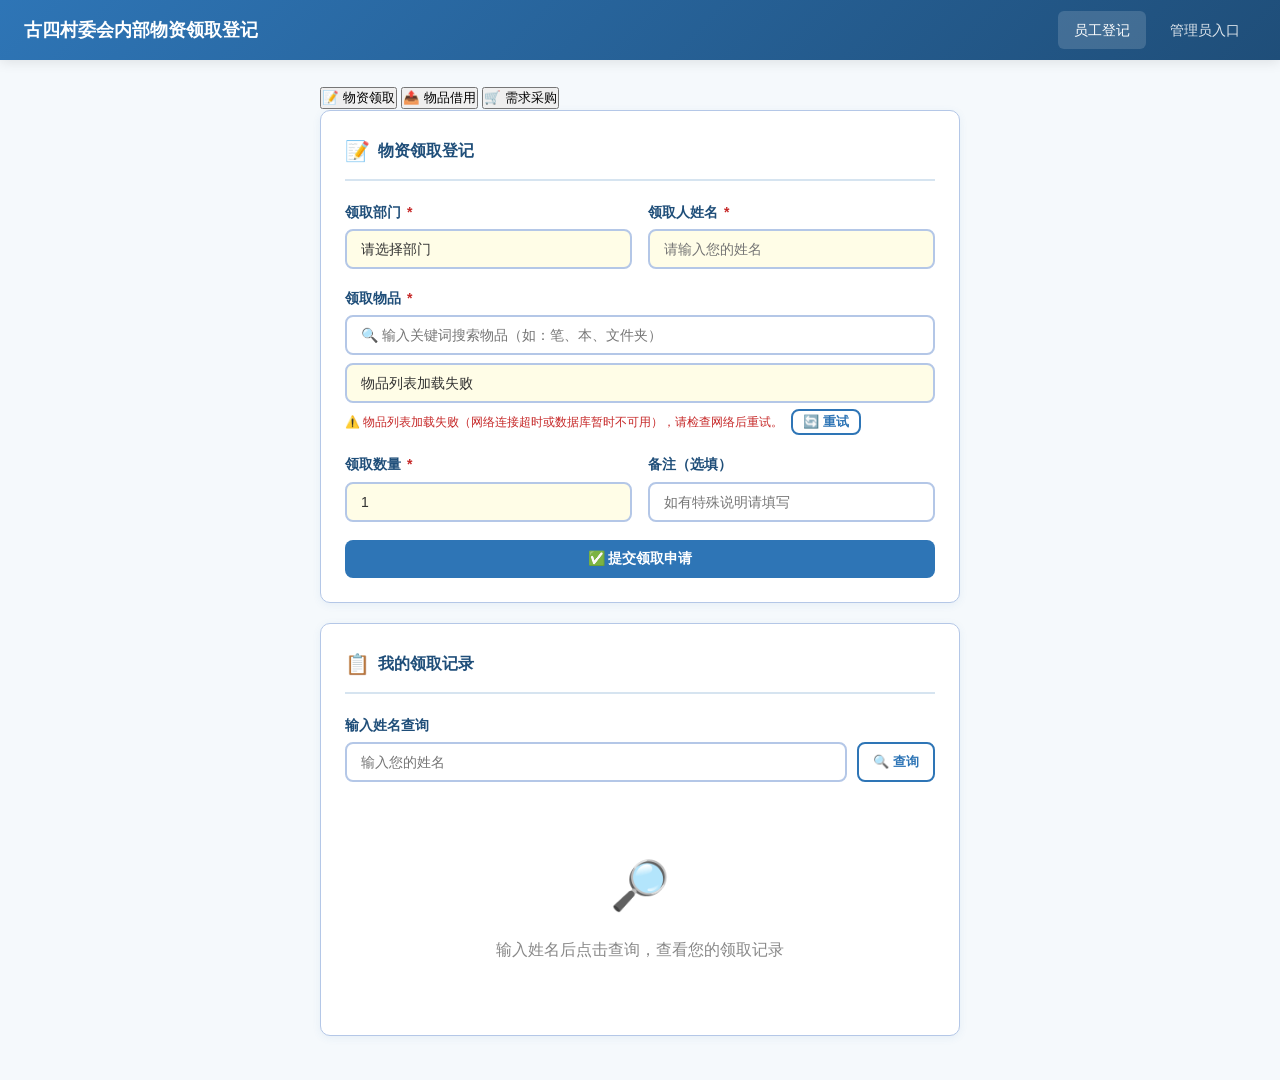
<file: index.html>
<!DOCTYPE html>
<html lang="zh-CN">
<head>
    <meta charset="UTF-8">
    <meta name="viewport" content="width=device-width, initial-scale=1.0">
    <title>古四村委会内部物资领取登记</title>
    <link rel="stylesheet" href="css/style.css?v=20260904">
</head>
<body>
    <nav class="navbar">
        <div class="logo">
            <span>古四村委会内部物资领取登记</span>
        </div>
        <div class="nav-links">
            <a href="index.html" class="active">员工登记</a>
            <a href="admin.html">管理员入口</a>
        </div>
    </nav>

    <div class="container-narrow">
        <div class="mode-tabs">
            <button class="mode-tab active" id="tab-request" onclick="switchMode('request')">📝 物资领取</button>
            <button class="mode-tab" id="tab-borrow" onclick="switchMode('borrow')">📤 物品借用</button>
            <button class="mode-tab" id="tab-purchase" onclick="switchMode('purchase')">🛒 需求采购</button>
        </div>

        <div id="section-request">
        <div class="card">
            <div class="card-title">
                <span class="icon">📝</span>
                <span>物资领取登记</span>
            </div>
            <div id="alert-container"></div>
            <form id="request-form">
                <div class="form-row">
                    <div class="form-group">
                        <label>领取部门 <span class="required">*</span></label>
                        <select class="form-control input-highlight" id="department" name="department" required>
                            <option value="">请选择部门</option>
                        </select>
                    </div>
                    <div class="form-group">
                        <label>领取人姓名 <span class="required">*</span></label>
                        <input type="text" class="form-control input-highlight" id="requester" name="requester"
                               placeholder="请输入您的姓名" required>
                    </div>
                </div>
                <div class="form-group">
                    <label>领取物品 <span class="required">*</span></label>
                    <input type="text" class="form-control" id="item-search" placeholder="🔍 输入关键词搜索物品（如：笔、本、文件夹）" oninput="filterItems(this.value)" style="margin-bottom:8px;">
                    <select class="form-control input-highlight" id="item_code" name="item_code" required>
                        <option value="">请选择物品</option>
                    </select>
                </div>
                <div class="form-row">
                    <div class="form-group">
                        <label>领取数量 <span class="required">*</span></label>
                        <input type="number" class="form-control input-highlight" id="quantity" name="quantity"
                               min="1" value="1" required>
                    </div>
                    <div class="form-group">
                        <label>备注（选填）</label>
                        <input type="text" class="form-control" id="notes" name="notes"
                               placeholder="如有特殊说明请填写">
                    </div>
                </div>
                <button type="submit" class="btn btn-primary btn-block">✅ 提交领取申请</button>
            </form>
        </div>

        <div class="card">
            <div class="card-title">
                <span class="icon">📋</span>
                <span>我的领取记录</span>
            </div>
            <div class="form-group">
                <label>输入姓名查询</label>
                <div style="display:flex; gap:10px;">
                    <input type="text" class="form-control" id="search-name" placeholder="输入您的姓名">
                    <button class="btn btn-outline btn-sm" onclick="loadMyRequests()" style="white-space:nowrap;">🔍 查询</button>
                </div>
            </div>
            <div id="my-records">
                <div class="empty-state">
                    <div class="empty-icon">🔎</div>
                    <div>输入姓名后点击查询，查看您的领取记录</div>
                </div>
            </div>
        </div>
        </div>

        <div id="section-borrow" style="display:none;">
        <div class="card">
            <div class="card-title">
                <span class="icon">📤</span>
                <span>物品借用登记</span>
            </div>
            <form id="borrow-form">
                <div class="form-row">
                    <div class="form-group">
                        <label>借用部门 <span class="required">*</span></label>
                        <select class="form-control input-highlight" id="borrow-department" required>
                            <option value="">请选择部门</option>
                        </select>
                    </div>
                    <div class="form-group">
                        <label>借用人姓名 <span class="required">*</span></label>
                        <input type="text" class="form-control input-highlight" id="borrower"
                               placeholder="请输入您的姓名" required>
                    </div>
                </div>
                <div class="form-group">
                    <label>借用物品 <span class="required">*</span></label>
                    <select class="form-control input-highlight" id="borrow-item" required>
                        <option value="">请选择物品</option>
                    </select>
                </div>
                <div class="form-row">
                    <div class="form-group">
                        <label>借用数量 <span class="required">*</span></label>
                        <input type="number" class="form-control input-highlight" id="borrow-qty"
                               min="1" value="1" required>
                    </div>
                    <div class="form-group">
                        <label>备注（选填）</label>
                        <input type="text" class="form-control" id="borrow-notes"
                               placeholder="如：预计归还日期">
                    </div>
                </div>
                <button type="submit" class="btn btn-primary btn-block">✅ 提交借用申请</button>
            </form>
        </div>

        <div class="card">
            <div class="card-title">
                <span class="icon">📋</span>
                <span>我的借用记录</span>
            </div>
            <div class="form-group">
                <label>输入姓名查询</label>
                <div style="display:flex; gap:10px;">
                    <input type="text" class="form-control" id="search-borrower" placeholder="输入您的姓名">
                    <button class="btn btn-outline btn-sm" onclick="loadMyBorrows()" style="white-space:nowrap;">🔍 查询</button>
                </div>
            </div>
            <div id="my-borrows">
                <div class="empty-state">
                    <div class="empty-icon">🔎</div>
                    <div>输入姓名后点击查询，查看您的借用记录</div>
                </div>
            </div>
        </div>
        </div>

        <div id="section-purchase" style="display:none;">
        <div class="card">
            <div class="card-title">
                <span class="icon">🛒</span>
                <span>需求采购申请</span>
                <span style="margin-left:auto; font-size:12px; color:var(--text-muted); font-weight:normal;">
                    库存中没有的物品，可在此申请采购
                </span>
            </div>
            <div id="purchase-alert"></div>
            <form id="purchase-form">
                <div class="form-row">
                    <div class="form-group">
                        <label>申请部门 <span class="required">*</span></label>
                        <select class="form-control input-highlight" id="purchase-department" required>
                            <option value="">请选择部门</option>
                        </select>
                    </div>
                    <div class="form-group">
                        <label>申请人姓名 <span class="required">*</span></label>
                        <input type="text" class="form-control input-highlight" id="purchase-requester"
                               placeholder="请输入您的姓名" required>
                    </div>
                </div>
                <div class="form-row">
                    <div class="form-group">
                        <label>物品名称 <span class="required">*</span></label>
                        <input type="text" class="form-control input-highlight" id="purchase-item-name"
                               placeholder="如：A4打印纸、订书机" required>
                    </div>
                    <div class="form-group">
                        <label>类别</label>
                        <input type="text" class="form-control" id="purchase-category"
                               placeholder="如：办公文具、日用耗材">
                    </div>
                </div>
                <div class="form-row">
                    <div class="form-group">
                        <label>需求数量 <span class="required">*</span></label>
                        <input type="number" class="form-control input-highlight" id="purchase-qty"
                               min="1" value="1" required>
                    </div>
                    <div class="form-group">
                        <label>单位</label>
                        <input type="text" class="form-control" id="purchase-unit"
                               placeholder="如：包/盒/个">
                    </div>
                </div>
                <div class="form-row">
                    <div class="form-group">
                        <label>预估单价（元）</label>
                        <input type="number" class="form-control" id="purchase-price"
                               min="0" step="0.01" placeholder="选填">
                    </div>
                    <div class="form-group">
                        <label>备注（选填）</label>
                        <input type="text" class="form-control" id="purchase-notes"
                               placeholder="如有特殊说明请填写">
                    </div>
                </div>
                <div class="form-group">
                    <label>申请原因/用途 <span class="required">*</span></label>
                    <textarea class="form-control" id="purchase-reason" rows="2"
                              placeholder="请简要说明为什么需要采购这个物品" required></textarea>
                </div>
                <button type="submit" class="btn btn-primary btn-block">✅ 提交采购申请</button>
            </form>
        </div>

        <div class="card">
            <div class="card-title">
                <span class="icon">📋</span>
                <span>我的采购申请</span>
            </div>
            <div class="form-group">
                <label>输入姓名查询</label>
                <div style="display:flex; gap:10px;">
                    <input type="text" class="form-control" id="search-purchase-name" placeholder="输入您的姓名">
                    <button class="btn btn-outline btn-sm" onclick="loadMyPurchaseRequests()" style="white-space:nowrap;">🔍 查询</button>
                </div>
            </div>
            <div id="my-purchase-records">
                <div class="empty-state">
                    <div class="empty-icon">🔎</div>
                    <div>输入姓名后点击查询，查看您的采购申请</div>
                </div>
            </div>
        </div>
        </div>
    </div>

    <!-- App Config -->
    <script src="js/config.js?v=20260904"></script>
    <!-- Database Layer (uses native fetch, no external dependency) -->
    <script src="js/db.js?v=20260904"></script>
    <!-- Employee Logic -->
    <script src="js/employee.js?v=20260904"></script>
</body>
</html>
</file>
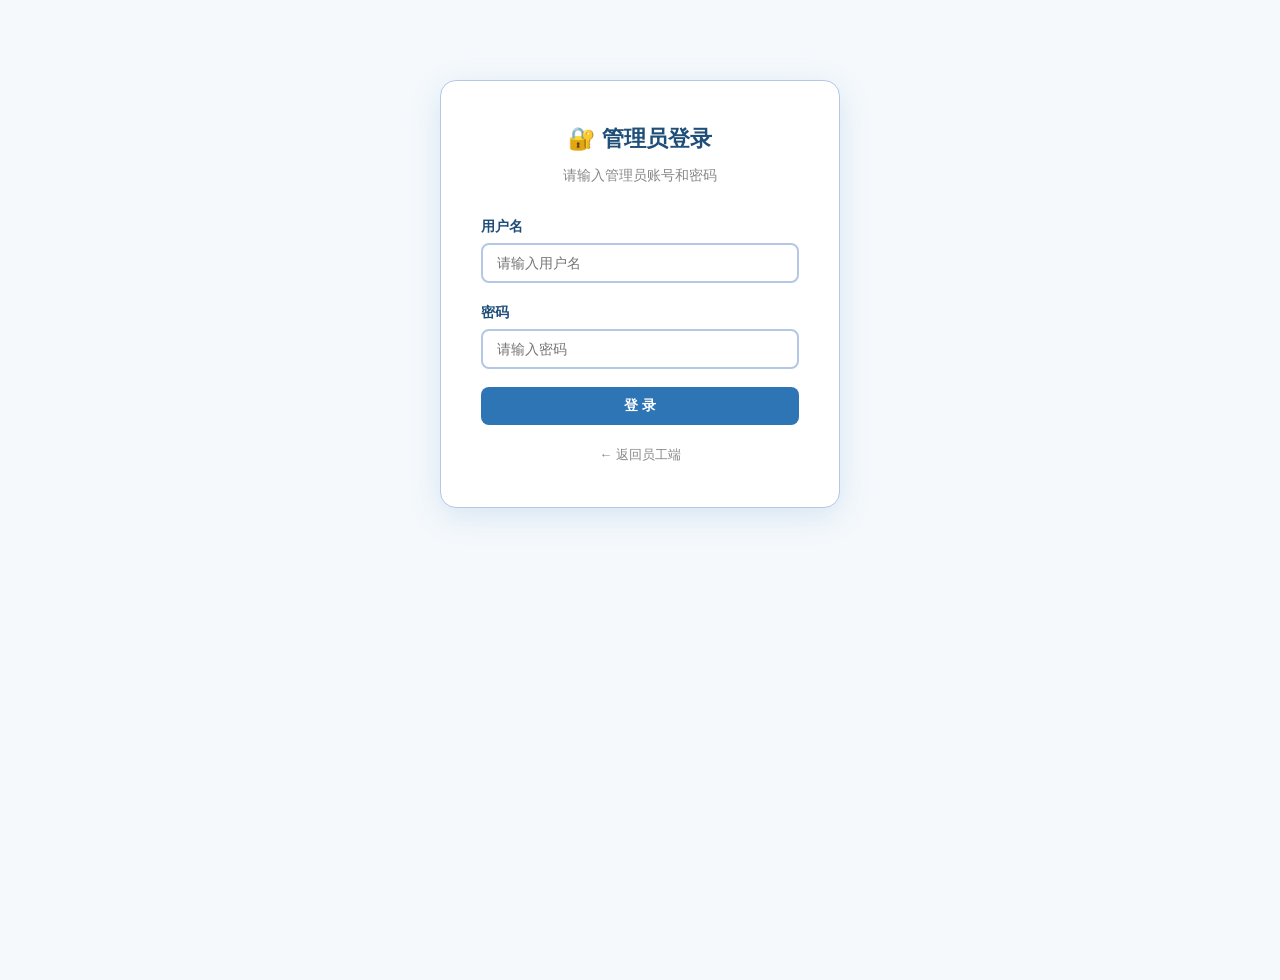
<file: admin.html>
<!DOCTYPE html>
<html lang="zh-CN">
<head>
    <meta charset="UTF-8">
    <meta name="viewport" content="width=device-width, initial-scale=1.0">
    <title>古四村委会物资管理后台</title>
    <link rel="stylesheet" href="css/style.css?v=20260904">
    <script>
        // 全局错误捕获，防止空白页面
        window.addEventListener('error', function(e) {
            console.error('Global error:', e.message, e.filename, e.lineno);
        });

        // 内联登录处理 - 不依赖外部JS，确保登录功能始终可用
        window._inlineLogin = function(event) {
            event.preventDefault();
            var username = document.getElementById('login-username').value;
            var password = document.getElementById('login-password').value;

            // 内联验证（与 config.js 中的值一致）
            if (username === 'admin' && password === 'admin123') {
                try { localStorage.setItem('admin_logged_in', 'true'); } catch(e) {}
                // 隐藏登录页，显示管理后台
                document.getElementById('login-page').style.display = 'none';
                document.getElementById('admin-page').style.display = 'block';
                // 如果 admin.js 已加载，调用其初始化函数
                if (typeof window.showAdminPage === 'function') {
                    window.showAdminPage();
                } else if (typeof showAdminPage === 'function') {
                    showAdminPage();
                }
                // 显示成功提示
                if (typeof window.showToast === 'function') {
                    window.showToast('登录成功', 'success');
                } else if (typeof showToast === 'function') {
                    showToast('登录成功', 'success');
                }
            } else {
                var alertDiv = document.getElementById('login-alert');
                if (alertDiv) {
                    alertDiv.innerHTML = '<div class="alert alert-error">❌ 用户名或密码错误</div>';
                }
            }
            return false;
        };

        // 页面加载后立即显示登录页（不等 DOMContentLoaded）
        (function() {
            function showLogin() {
                var lp = document.getElementById('login-page');
                if (lp) lp.style.display = 'block';
            }
            if (document.readyState === 'loading') {
                document.addEventListener('DOMContentLoaded', showLogin);
            } else {
                showLogin();
            }
        })();
    </script>
</head>
<body>
    <!-- 登录页面 -->
    <div id="login-page" style="display:none;">
        <div class="login-card">
            <div class="login-title">🔐 管理员登录</div>
            <div class="login-subtitle">请输入管理员账号和密码</div>
            <div id="login-alert"></div>
            <form id="login-form" onsubmit="return window._inlineLogin(event)">
                <div class="form-group">
                    <label>用户名</label>
                    <input type="text" class="form-control" id="login-username" placeholder="请输入用户名" required>
                </div>
                <div class="form-group">
                    <label>密码</label>
                    <input type="password" class="form-control" id="login-password" placeholder="请输入密码" required>
                </div>
                <button type="submit" class="btn btn-primary btn-block">登 录</button>
            </form>
            <div style="text-align:center; margin-top:16px;">
                <a href="index.html" style="color:var(--text-muted); font-size:13px; text-decoration:none;">← 返回员工端</a>
            </div>
        </div>
    </div>

    <!-- 管理后台 -->
    <div id="admin-page" style="display:none;">
        <!-- 顶部导航 -->
        <nav class="navbar">
            <div class="logo">
                <span>古四村委会物资管理</span>
            </div>
            <div class="nav-links">
                <a href="#" class="active" onclick="switchTab('dashboard', event)">📊 数据概览</a>
                <a href="#" onclick="switchTab('requests', event)">📋 领取记录</a>
                <a href="#" onclick="switchTab('stockin', event)">📥 入库管理</a>
                <a href="#" onclick="switchTab('inventory', event)">📦 库存管理</a>
                <a href="#" onclick="switchTab('category', event)">🏷️ 分类管理</a>
                <a href="#" onclick="switchTab('borrow', event)">📤 借用管理</a>
                <a href="#" onclick="switchTab('purchase', event)">🛒 需求管理</a>
                <a href="#" onclick="switchTab('stats', event)">📈 部门统计</a>
                <a href="#" onclick="exportExcel(event)">📥 导出Excel</a>
                <a href="#" id="notification-bell" onclick="toggleNotificationPanel(event)" style="position:relative;" title="通知">
                    🔔<span id="notification-badge" style="display:none; position:absolute; top:-5px; right:-5px; background:#f44336; color:white; font-size:10px; border-radius:50%; min-width:16px; height:16px; line-height:16px; text-align:center; padding:0 3px;">0</span>
                </a>
                <a href="#" onclick="logout(event)" style="color:#FFCDD2;">退出</a>
            </div>
        </nav>

        <div class="container">
            <!-- 数据概览 -->
            <div id="tab-dashboard">
                <div class="stats-grid" id="stats-grid">
                    <div class="loading">加载中</div>
                </div>

                <div class="card">
                    <div class="card-title">
                        <span class="icon">🏢</span>
                        <span>各部门领用情况</span>
                    </div>
                    <div id="dept-chart" class="table-wrapper">
                        <div class="loading">加载中</div>
                    </div>
                </div>

                <div class="card">
                    <div class="card-title">
                        <span class="icon">📦</span>
                        <span>各类别库存概况</span>
                    </div>
                    <div id="cat-chart" class="table-wrapper">
                        <div class="loading">加载中</div>
                    </div>
                </div>
            </div>

            <!-- 领取记录 -->
            <div id="tab-requests" style="display:none;">
                <div class="card">
                    <div class="card-title">
                        <span class="icon">📋</span>
                        <span>全部领取记录</span>
                    </div>

                    <div class="filter-bar">
                        <div class="form-group">
                            <label>部门</label>
                            <select class="form-control" id="filter-dept">
                                <option value="">全部</option>
                            </select>
                        </div>
                        <div class="form-group">
                            <label>物品</label>
                            <select class="form-control" id="filter-item">
                                <option value="">全部</option>
                            </select>
                        </div>
                        <div class="form-group">
                            <label>状态</label>
                            <select class="form-control" id="filter-status">
                                <option value="">全部</option>
                                <option value="待审核">待审核</option>
                                <option value="已发放">已发放</option>
                                <option value="已拒绝">已拒绝</option>
                            </select>
                        </div>
                        <div class="form-group">
                            <label>开始日期</label>
                            <input type="text" class="form-control" id="filter-date-from" placeholder="2026/07/06">
                        </div>
                        <div class="form-group">
                            <label>结束日期</label>
                            <input type="text" class="form-control" id="filter-date-to" placeholder="2026/08/04">
                        </div>
                        <div class="form-group" style="flex:0;">
                            <label>&nbsp;</label>
                            <button class="btn btn-primary btn-sm" onclick="loadRequests()">🔍 筛选</button>
                        </div>
                    </div>

                    <div id="requests-table" class="table-wrapper">
                        <div class="loading">加载中</div>
                    </div>
                </div>
            </div>

            <!-- 入库管理 -->
            <div id="tab-stockin" style="display:none;">
                <div class="card">
                    <div class="card-title">
                        <span class="icon">📥</span>
                        <span>物品入库记录</span>
                        <span style="margin-left:auto; font-size:12px; color:var(--text-muted); font-weight:normal;">
                            记录每次物品入库的时间、数量和来源，方便后续查账
                        </span>
                        <button class="btn btn-primary btn-sm" onclick="showAddStockInModal()" style="margin-left:12px;">➕ 新增入库</button>
                    </div>

                    <div class="filter-bar">
                        <div class="form-group">
                            <label>物品</label>
                            <select class="form-control" id="stockin-filter-item">
                                <option value="">全部</option>
                            </select>
                        </div>
                        <div class="form-group">
                            <label>开始日期</label>
                            <input type="text" class="form-control" id="stockin-date-from" placeholder="2026/07/06">
                        </div>
                        <div class="form-group">
                            <label>结束日期</label>
                            <input type="text" class="form-control" id="stockin-date-to" placeholder="2026/08/04">
                        </div>
                        <div class="form-group" style="flex:0;">
                            <label>&nbsp;</label>
                            <button class="btn btn-primary btn-sm" onclick="loadStockIn()">🔍 筛选</button>
                        </div>
                    </div>

                    <div id="stockin-table" class="table-wrapper">
                        <div class="loading">加载中</div>
                    </div>
                </div>
            </div>

            <!-- 库存管理 -->
            <div id="tab-inventory" style="display:none;">
                <div class="card">
                    <div class="card-title">
                        <span class="icon">📦</span>
                        <span>库存总览与管理</span>
                        <span style="margin-left:auto; font-size:12px; color:var(--text-muted); font-weight:normal;">
                            点击采购数量或安全库存可直接修改
                        </span>
                        <button class="btn btn-primary btn-sm" onclick="showAddItemModal()" style="margin-left:12px;">➕ 新增物品</button>
                    </div>
                    <div id="inventory-table" class="table-wrapper">
                        <div class="loading">加载中</div>
                    </div>
                </div>
            </div>

            <!-- 分类管理 -->
            <div id="tab-category" style="display:none;">
                <div class="card">
                    <div class="card-title">
                        <span class="icon">🏷️</span>
                        <span>物品分类管理</span>
                        <span style="margin-left:auto; font-size:12px; color:var(--text-muted); font-weight:normal;">
                            管理物品大类，新增物品时从列表中选择
                        </span>
                    </div>

                    <div class="filter-bar" style="margin-bottom:16px;">
                        <div class="form-group" style="flex:1;">
                            <label>新增分类</label>
                            <div style="display:flex; gap:8px;">
                                <input type="text" class="form-control" id="new-category-name" placeholder="输入分类名称，如：书写文具" onkeypress="if(event.key==='Enter')handleAddCategory(event)">
                                <button class="btn btn-primary" onclick="handleAddCategory(event)" style="white-space:nowrap;">➕ 添加</button>
                            </div>
                        </div>
                    </div>

                    <div id="category-table" class="table-wrapper">
                        <div class="loading">加载中</div>
                    </div>
                </div>
            </div>

            <!-- 借用管理 -->
            <div id="tab-borrow" style="display:none;">
                <!-- 借用统计卡片 -->
                <div class="stats-grid" id="borrow-stats-grid">                    <div class="loading">加载中</div>
                </div>

                <!-- 可借用物品管理 -->
                <div class="card">
                    <div class="card-title">
                        <span class="icon">📦</span>
                        <span>可借用物品管理</span>
                        <span style="margin-left:auto; font-size:12px; color:var(--text-muted); font-weight:normal;">
                            管理员可添加/删除可借用物品
                        </span>
                        <button class="btn btn-primary btn-sm" onclick="showAddBorrowItemModal()" style="margin-left:12px;">➕ 新增借用物品</button>
                    </div>
                    <div id="borrow-items-table" class="table-wrapper">
                        <div class="loading">加载中</div>
                    </div>
                </div>

                <!-- 借用记录 -->
                <div class="card">
                    <div class="card-title">
                        <span class="icon">📋</span>
                        <span>借用记录</span>
                    </div>
                    <div class="filter-bar">
                        <div class="form-group">
                            <label>部门</label>
                            <select class="form-control" id="borrow-filter-dept">
                                <option value="">全部</option>
                            </select>
                        </div>
                        <div class="form-group">
                            <label>状态</label>
                            <select class="form-control" id="borrow-filter-status">
                                <option value="">全部</option>
                                <option value="借出中">借出中</option>
                                <option value="已归还">已归还</option>
                            </select>
                        </div>
                        <div class="form-group" style="flex:0;">
                            <label>&nbsp;</label>
                            <button class="btn btn-primary btn-sm" onclick="loadBorrowRecords()">🔍 筛选</button>
                        </div>
                    </div>
                    <div id="borrow-records-table" class="table-wrapper">
                        <div class="loading">加载中</div>
                    </div>
                </div>
            </div>

            <!-- 需求管理 -->
            <div id="tab-purchase" style="display:none;">
                <!-- 需求统计卡片 -->
                <div class="stats-grid" id="purchase-stats-grid">
                    <div class="loading">加载中</div>
                </div>

                <div class="card">
                    <div class="card-title">
                        <span class="icon">🛒</span>
                        <span>采购需求管理</span>
                        <span style="margin-left:auto; font-size:12px; color:var(--text-muted); font-weight:normal;">
                            处理员工提交的采购需求申请
                        </span>
                    </div>

                    <div class="filter-bar">
                        <div class="form-group">
                            <label>部门</label>
                            <select class="form-control" id="purchase-filter-dept">
                                <option value="">全部</option>
                            </select>
                        </div>
                        <div class="form-group">
                            <label>状态</label>
                            <select class="form-control" id="purchase-filter-status">
                                <option value="">全部</option>
                                <option value="待采购">待采购</option>
                                <option value="已采购">已采购</option>
                                <option value="已拒绝">已拒绝</option>
                            </select>
                        </div>
                        <div class="form-group">
                            <label>开始日期</label>
                            <input type="text" class="form-control" id="purchase-date-from" placeholder="2026/07/06">
                        </div>
                        <div class="form-group">
                            <label>结束日期</label>
                            <input type="text" class="form-control" id="purchase-date-to" placeholder="2026/08/04">
                        </div>
                        <div class="form-group" style="flex:0;">
                            <label>&nbsp;</label>
                            <button class="btn btn-primary btn-sm" onclick="loadPurchaseRequests()">🔍 筛选</button>
                        </div>
                    </div>

                    <div id="purchase-table" class="table-wrapper">
                        <div class="loading">加载中</div>
                    </div>
                </div>
            </div>

            <!-- 部门统计 -->
            <div id="tab-stats" style="display:none;">
                <div class="stats-grid" id="stats-grid-2">
                    <div class="loading">加载中</div>
                </div>

                <div class="card">
                    <div class="card-title">
                        <span class="icon">📊</span>
                        <span>部门领用明细统计</span>
                    </div>
                    <div id="dept-detail-table" class="table-wrapper">
                        <div class="loading">加载中</div>
                    </div>
                </div>
            </div>
        </div>
    </div>

    <!-- 新增物品弹窗 -->
    <div id="add-item-modal" class="modal-overlay" style="display:none;">
        <div class="modal-card">
            <div class="modal-header">
                <span style="font-size:18px; font-weight:700; color:var(--text-main);">➕ 新增库存物品</span>
                <span class="modal-close" onclick="closeAddItemModal()">✕</span>
            </div>
            <div id="add-item-alert"></div>
            <form id="add-item-form" onsubmit="addItem(event)">
                <div class="form-row">
                    <div class="form-group">
                        <label>物品名称 <span class="required">*</span></label>
                        <input type="text" class="form-control" id="add-name" placeholder="如：中性笔(黑色)" required>
                    </div>
                    <div class="form-group">
                        <label>物品编号</label>
                        <input type="text" class="form-control" id="add-code" placeholder="留空则自动生成">
                    </div>
                </div>
                <div class="form-row">
                    <div class="form-group">
                        <label>类别 <span class="required">*</span></label>
                        <select class="form-control" id="add-category" required onchange="handleCategoryChange(this, 'add-category-new')">
                            <option value="">请选择类别</option>
                        </select>
                        <input type="text" class="form-control" id="add-category-new" placeholder="输入新分类名称" style="display:none; margin-top:8px;">
                    </div>
                    <div class="form-group">
                        <label>单位 <span class="required">*</span></label>
                        <input type="text" class="form-control" id="add-unit" list="unit-list" placeholder="如：支/包/个/盒" required>
                        <datalist id="unit-list">
                            <option value="支">
                            <option value="包">
                            <option value="个">
                            <option value="盒">
                            <option value="本">
                            <option value="卷">
                            <option value="把">
                            <option value="块">
                        </datalist>
                    </div>
                </div>
                <div class="form-row">
                    <div class="form-group">
                        <label>采购数量</label>
                        <input type="number" class="form-control input-highlight" id="add-purchase-qty" value="0" min="0">
                    </div>
                    <div class="form-group">
                        <label>安全库存</label>
                        <input type="number" class="form-control input-highlight" id="add-safety-stock" value="0" min="0">
                    </div>
                </div>
                <div style="display:flex; gap:12px; justify-content:flex-end; margin-top:8px;">
                    <button type="button" class="btn btn-outline" onclick="closeAddItemModal()">取消</button>
                    <button type="submit" class="btn btn-primary">确认添加</button>
                </div>
            </form>
        </div>
    </div>

    <!-- 新增借用物品弹窗 -->
    <div id="add-borrow-item-modal" class="modal-overlay" style="display:none;">
        <div class="modal-card">
            <div class="modal-header">
                <span style="font-size:18px; font-weight:700; color:var(--text-main);">➕ 新增可借用物品</span>
                <span class="modal-close" onclick="closeAddBorrowItemModal()">✕</span>
            </div>
            <div id="add-borrow-item-alert"></div>
            <form id="add-borrow-item-form" onsubmit="addBorrowItem(event)">
                <div class="form-row">
                    <div class="form-group">
                        <label>物品名称 <span class="required">*</span></label>
                        <input type="text" class="form-control" id="add-borrow-name" placeholder="如：投影仪/摄像机/工具箱" required>
                    </div>
                    <div class="form-group">
                        <label>类别 <span class="required">*</span></label>
                        <select class="form-control" id="add-borrow-category" required onchange="handleCategoryChange(this, 'add-borrow-category-new')">
                            <option value="">请选择类别</option>
                        </select>
                        <input type="text" class="form-control" id="add-borrow-category-new" placeholder="输入新分类名称" style="display:none; margin-top:8px;">
                    </div>
                </div>
                <div class="form-group">
                    <label>可借总数 <span class="required">*</span></label>
                    <input type="number" class="form-control input-highlight" id="add-borrow-qty" value="1" min="1">
                </div>
                <div style="display:flex; gap:12px; justify-content:flex-end; margin-top:8px;">
                    <button type="button" class="btn btn-outline" onclick="closeAddBorrowItemModal()">取消</button>
                    <button type="submit" class="btn btn-primary">确认添加</button>
                </div>
            </form>
        </div>
    </div>

    <!-- 新增入库弹窗 -->
    <div id="add-stockin-modal" class="modal-overlay" style="display:none;">
        <div class="modal-card">
            <div class="modal-header">
                <span style="font-size:18px; font-weight:700; color:var(--text-main);">📥 物品入库登记</span>
                <span class="modal-close" onclick="closeAddStockInModal()">✕</span>
            </div>
            <div id="add-stockin-alert"></div>
            <form id="add-stockin-form" onsubmit="addStockInRecord(event)">
                <div class="form-row">
                    <div class="form-group">
                        <label>入库物品 <span class="required">*</span></label>
                        <select class="form-control" id="stockin-item" required>
                            <option value="">请选择物品</option>
                        </select>
                    </div>
                    <div class="form-group">
                        <label>入库数量 <span class="required">*</span></label>
                        <input type="number" class="form-control input-highlight" id="stockin-qty" value="1" min="1" required>
                    </div>
                </div>
                <div class="form-row">
                    <div class="form-group">
                        <label>供应商/来源</label>
                        <input type="text" class="form-control" id="stockin-supplier" placeholder="如：XX文具店 / 上级配发">
                    </div>
                    <div class="form-group">
                        <label>操作人 <span class="required">*</span></label>
                        <input type="text" class="form-control" id="stockin-operator" placeholder="请输入操作人姓名" required>
                    </div>
                </div>
                <div class="form-row">
                    <div class="form-group">
                        <label>入库日期</label>
                        <input type="text" class="form-control" id="stockin-date" placeholder="留空默认为今天">
                    </div>
                    <div class="form-group">
                        <label>备注</label>
                        <input type="text" class="form-control" id="stockin-notes" placeholder="选填">
                    </div>
                </div>
                <div class="alert" style="background:var(--primary-light); color:var(--text-main); padding:10px; border-radius:8px; font-size:13px; margin-bottom:8px;">
                    💡 提示：入库后会自动增加对应物品的库存数量（采购数量）
                </div>
                <div style="display:flex; gap:12px; justify-content:flex-end; margin-top:8px;">
                    <button type="button" class="btn btn-outline" onclick="closeAddStockInModal()">取消</button>
                    <button type="submit" class="btn btn-primary">确认入库</button>
                </div>
            </form>
        </div>
    </div>

    <!-- 通知面板 -->
    <div id="notification-panel" style="display:none; position:fixed; top:60px; right:20px; width:360px; max-height:400px; background:white; border-radius:12px; box-shadow:0 8px 32px rgba(0,0,0,0.2); z-index:10000; overflow:hidden;">
        <div style="padding:12px 16px; background:var(--primary, #1976D2); color:white; font-weight:600; display:flex; justify-content:space-between; align-items:center;">
            <span>🔔 待处理通知</span>
            <span onclick="document.getElementById('notification-panel').style.display='none'" style="cursor:pointer; font-size:18px;">✕</span>
        </div>
        <div id="notification-list" style="max-height:340px; overflow-y:auto;">
            <div style="padding:20px; text-align:center; color:var(--text-muted, #999);">暂无待处理通知</div>
        </div>
    </div>

    <!-- 浮动通知弹窗 -->
    <div id="floating-notification" style="display:none; position:fixed; top:80px; right:20px; width:320px; background:white; border-radius:12px; box-shadow:0 8px 32px rgba(0,0,0,0.25); z-index:10001; overflow:hidden; border-left:4px solid #FF9800;">
        <div style="padding:14px 16px;">
            <div style="font-weight:600; color:var(--text-main, #333); margin-bottom:6px; display:flex; align-items:center; gap:8px;">
                <span id="float-notif-icon">📋</span>
                <span id="float-notif-title">新申请通知</span>
            </div>
            <div id="float-notif-content" style="font-size:13px; color:var(--text-muted, #666); line-height:1.5;"></div>
            <div style="margin-top:10px; display:flex; gap:8px;">
                <button onclick="viewNotification()" style="flex:1; padding:6px 12px; background:var(--primary, #1976D2); color:white; border:none; border-radius:6px; cursor:pointer; font-size:12px;">查看详情</button>
                <button onclick="closeFloatingNotification()" style="padding:6px 12px; background:#f0f0f0; color:#666; border:none; border-radius:6px; cursor:pointer; font-size:12px;">知道了</button>
            </div>
        </div>
    </div>

    <!-- SheetJS for Excel export -->
    <script src="https://cdn.sheetjs.com/xlsx-0.20.1/package/dist/xlsx.full.min.js"></script>
    <!-- App Config -->
    <script src="js/config.js?v=20260904"></script>
    <!-- Database Layer (uses native fetch, no external dependency) -->
    <script src="js/db.js?v=20260904"></script>
    <!-- Admin Logic -->
    <script src="js/admin.js?v=20260904"></script>
    <!-- Fallback: 确保登录页面可见 -->
    <script>
        (function() {
            // 如果 2 秒后登录页和管理页都不可见，强制显示登录页
            setTimeout(function() {
                var login = document.getElementById('login-page');
                var admin = document.getElementById('admin-page');
                if (login && admin && login.style.display === 'none' && admin.style.display === 'none') {
                    login.style.display = 'block';
                }
            }, 2000);
        })();
    </script>
</body>
</html>
</file>
<file: css/style.css>
/* ============================================================
   公司文具领取登记系统 - 全局样式
   配色温和：浅蓝主色 + 白色卡片 + 淡色状态
   ============================================================ */

:root {
    --primary: #2E75B6;
    --primary-light: #D6E4F0;
    --primary-bg: #F5F9FC;
    --text-main: #1F4E79;
    --text-body: #333333;
    --text-muted: #888888;
    --border-color: #B4C7E7;
    --warning-bg: #FFF2CC;
    --warning-text: #E65100;
    --danger-bg: #FCE4EC;
    --danger-text: #C62828;
    --success-bg: #E8F5E9;
    --success-text: #2E7D32;
    --input-bg: #FFFDE7;
    --card-shadow: 0 2px 8px rgba(46, 117, 182, 0.08);
    --radius: 10px;
}

* {
    margin: 0;
    padding: 0;
    box-sizing: border-box;
}

body {
    font-family: 'Microsoft YaHei', '微软雅黑', -apple-system, sans-serif;
    background: var(--primary-bg);
    color: var(--text-body);
    min-height: 100vh;
    line-height: 1.6;
}

/* === 顶部导航 === */
.navbar {
    background: linear-gradient(135deg, #2E75B6, #1F4E79);
    color: white;
    padding: 0 24px;
    height: 60px;
    display: flex;
    align-items: center;
    justify-content: space-between;
    box-shadow: 0 2px 12px rgba(0,0,0,0.1);
    position: sticky;
    top: 0;
    z-index: 100;
}

.navbar .logo {
    font-size: 18px;
    font-weight: 700;
    display: flex;
    align-items: center;
    gap: 10px;
}

.navbar .nav-links {
    display: flex;
    gap: 8px;
    align-items: center;
}

.navbar .nav-links a {
    color: rgba(255,255,255,0.85);
    text-decoration: none;
    padding: 8px 16px;
    border-radius: 6px;
    font-size: 14px;
    transition: all 0.2s;
}

.navbar .nav-links a:hover,
.navbar .nav-links a.active {
    background: rgba(255,255,255,0.15);
    color: white;
}

.navbar .nav-links .badge {
    background: #FF6B6B;
    color: white;
    border-radius: 12px;
    padding: 2px 8px;
    font-size: 12px;
    margin-left: 4px;
}

/* === 容器 === */
.container {
    max-width: 1200px;
    margin: 0 auto;
    padding: 24px 20px;
}

.container-narrow {
    max-width: 680px;
    margin: 0 auto;
    padding: 24px 20px;
}

/* === 卡片 === */
.card {
    background: white;
    border-radius: var(--radius);
    box-shadow: var(--card-shadow);
    padding: 24px;
    margin-bottom: 20px;
    border: 1px solid var(--border-color);
}

.card-title {
    font-size: 16px;
    font-weight: 700;
    color: var(--text-main);
    margin-bottom: 20px;
    padding-bottom: 12px;
    border-bottom: 2px solid var(--primary-light);
    display: flex;
    align-items: center;
    gap: 8px;
}

.card-title .icon {
    font-size: 20px;
}

/* === 表单 === */
.form-group {
    margin-bottom: 18px;
}

.form-group label {
    display: block;
    font-size: 14px;
    font-weight: 600;
    color: var(--text-main);
    margin-bottom: 6px;
}

.form-group label .required {
    color: var(--danger-text);
    margin-left: 2px;
}

.form-control {
    width: 100%;
    padding: 10px 14px;
    border: 2px solid var(--border-color);
    border-radius: 8px;
    font-size: 14px;
    font-family: inherit;
    background: white;
    transition: border-color 0.2s, box-shadow 0.2s;
    color: var(--text-body);
}

.form-control:focus {
    outline: none;
    border-color: var(--primary);
    box-shadow: 0 0 0 3px rgba(46, 117, 182, 0.12);
}

.form-control.input-highlight {
    background: var(--input-bg);
}

select.form-control {
    cursor: pointer;
    appearance: none;
    background-image: url("data:image/svg+xml,%3Csvg xmlns='http://www.w3.org/2000/svg' width='12' height='12' viewBox='0 0 24 24' fill='none' stroke='%232E75B6' stroke-width='3'%3E%3Cpolyline points='6 9 12 15 18 9'/%3E%3C/svg%3E");
    background-repeat: no-repeat;
    background-position: right 12px center;
    padding-right: 36px;
}

.form-row {
    display: grid;
    grid-template-columns: 1fr 1fr;
    gap: 16px;
}

/* === 按钮 === */
.btn {
    display: inline-flex;
    align-items: center;
    justify-content: center;
    gap: 6px;
    padding: 10px 24px;
    border: none;
    border-radius: 8px;
    font-size: 14px;
    font-weight: 600;
    font-family: inherit;
    cursor: pointer;
    transition: all 0.2s;
    text-decoration: none;
}

.btn-primary {
    background: var(--primary);
    color: white;
}

.btn-primary:hover {
    background: #1F4E79;
    transform: translateY(-1px);
    box-shadow: 0 4px 12px rgba(46, 117, 182, 0.3);
}

.btn-success {
    background: #4CAF50;
    color: white;
}

.btn-success:hover {
    background: #388E3C;
}

.btn-danger {
    background: #f44336;
    color: white;
}

.btn-danger:hover {
    background: #d32f2f;
}

.btn-outline {
    background: white;
    color: var(--primary);
    border: 2px solid var(--primary);
}

.btn-outline:hover {
    background: var(--primary-light);
}

.btn-sm {
    padding: 6px 14px;
    font-size: 13px;
}

.btn-block {
    width: 100%;
}

/* === 统计卡片 === */
.stats-grid {
    display: grid;
    grid-template-columns: repeat(auto-fit, minmax(200px, 1fr));
    gap: 16px;
    margin-bottom: 24px;
}

.stat-card {
    background: white;
    border-radius: var(--radius);
    padding: 20px;
    box-shadow: var(--card-shadow);
    border: 1px solid var(--border-color);
    border-left: 4px solid var(--primary);
    transition: transform 0.2s;
}

.stat-card:hover {
    transform: translateY(-2px);
}

.stat-card .stat-icon {
    font-size: 28px;
    margin-bottom: 8px;
}

.stat-card .stat-label {
    font-size: 13px;
    color: var(--text-muted);
    margin-bottom: 4px;
}

.stat-card .stat-value {
    font-size: 28px;
    font-weight: 700;
    color: var(--text-main);
}

.stat-card.warning { border-left-color: #FF9800; }
.stat-card.warning .stat-value { color: #E65100; }
.stat-card.danger { border-left-color: #f44336; }
.stat-card.danger .stat-value { color: #C62828; }
.stat-card.success { border-left-color: #4CAF50; }
.stat-card.success .stat-value { color: #2E7D32; }

/* === 表格 === */
.table-wrapper {
    overflow-x: auto;
    border-radius: 8px;
    border: 1px solid var(--border-color);
}

table {
    width: 100%;
    border-collapse: collapse;
    font-size: 14px;
}

table thead {
    background: var(--primary-light);
}

table th {
    padding: 12px 14px;
    text-align: left;
    font-weight: 700;
    color: var(--text-main);
    border-bottom: 2px solid var(--border-color);
    white-space: nowrap;
}

table td {
    padding: 10px 14px;
    border-bottom: 1px solid #E8F0FE;
    color: var(--text-body);
}

table tbody tr:nth-child(even) {
    background: var(--primary-bg);
}

table tbody tr:hover {
    background: #E3F2FD;
}

table .text-center { text-align: center; }
table .text-right { text-align: right; }

/* === 状态标签 === */
.tag {
    display: inline-block;
    padding: 3px 10px;
    border-radius: 12px;
    font-size: 12px;
    font-weight: 600;
}

.tag-normal {
    background: var(--success-bg);
    color: var(--success-text);
}

.tag-warning {
    background: var(--warning-bg);
    color: var(--warning-text);
}

.tag-danger {
    background: var(--danger-bg);
    color: var(--danger-text);
}

.tag-pending {
    background: var(--warning-bg);
    color: var(--warning-text);
}

.tag-approved {
    background: var(--success-bg);
    color: var(--success-text);
}

.tag-rejected {
    background: var(--danger-bg);
    color: var(--danger-text);
}

/* === 筛选栏 === */
.filter-bar {
    display: flex;
    gap: 12px;
    flex-wrap: wrap;
    align-items: flex-end;
    margin-bottom: 16px;
    padding: 16px;
    background: var(--primary-bg);
    border-radius: 8px;
    border: 1px solid var(--border-color);
}

.filter-bar .form-group {
    margin-bottom: 0;
    flex: 1;
    min-width: 140px;
}

.filter-bar .form-group label {
    font-size: 12px;
    margin-bottom: 4px;
}

.filter-bar .form-control {
    padding: 8px 12px;
    font-size: 13px;
}

/* === 登录页 === */
.login-card {
    max-width: 400px;
    margin: 80px auto;
    background: white;
    border-radius: 16px;
    box-shadow: 0 8px 32px rgba(46, 117, 182, 0.15);
    padding: 40px;
    border: 1px solid var(--border-color);
}

.login-card .login-title {
    text-align: center;
    font-size: 22px;
    font-weight: 700;
    color: var(--text-main);
    margin-bottom: 8px;
}

.login-card .login-subtitle {
    text-align: center;
    font-size: 14px;
    color: var(--text-muted);
    margin-bottom: 28px;
}

/* === 提示消息 === */
.alert {
    padding: 12px 16px;
    border-radius: 8px;
    font-size: 14px;
    margin-bottom: 16px;
    display: flex;
    align-items: center;
    gap: 8px;
}

.alert-success {
    background: var(--success-bg);
    color: var(--success-text);
    border: 1px solid #A5D6A7;
}

.alert-error {
    background: var(--danger-bg);
    color: var(--danger-text);
    border: 1px solid #EF9A9A;
}

.alert-info {
    background: var(--primary-light);
    color: var(--text-main);
    border: 1px solid var(--border-color);
}

/* === 空状态 === */
.empty-state {
    text-align: center;
    padding: 48px 20px;
    color: var(--text-muted);
}

.empty-state .empty-icon {
    font-size: 48px;
    margin-bottom: 12px;
}

/* === 加载中 === */
.loading {
    text-align: center;
    padding: 40px;
    color: var(--text-muted);
}

.loading::after {
    content: '';
    display: inline-block;
    width: 20px;
    height: 20px;
    border: 3px solid var(--primary-light);
    border-top-color: var(--primary);
    border-radius: 50%;
    animation: spin 0.8s linear infinite;
    margin-left: 8px;
    vertical-align: middle;
}

@keyframes spin {
    to { transform: rotate(360deg); }
}

/* === Toast === */
.toast {
    position: fixed;
    top: 80px;
    right: 24px;
    padding: 14px 20px;
    border-radius: 8px;
    font-size: 14px;
    font-weight: 600;
    z-index: 9999;
    animation: slideIn 0.3s ease;
    box-shadow: 0 4px 16px rgba(0,0,0,0.15);
}

.toast-success {
    background: #4CAF50;
    color: white;
}

.toast-error {
    background: #f44336;
    color: white;
}

@keyframes slideIn {
    from { transform: translateX(100%); opacity: 0; }
    to { transform: translateX(0); opacity: 1; }
}

/* === 可编辑输入框 === */
.edit-input {
    width: 80px;
    padding: 4px 8px;
    border: 2px solid var(--primary);
    border-radius: 4px;
    font-size: 13px;
    text-align: center;
    background: var(--input-bg);
}

/* === 弹窗 Modal === */
.modal-overlay {
    position: fixed;
    top: 0;
    left: 0;
    width: 100%;
    height: 100%;
    background: rgba(31, 78, 121, 0.25);
    backdrop-filter: blur(2px);
    z-index: 1000;
    display: flex;
    align-items: center;
    justify-content: center;
    animation: fadeIn 0.2s ease;
}

@keyframes fadeIn {
    from { opacity: 0; }
    to { opacity: 1; }
}

.modal-card {
    background: white;
    border-radius: 14px;
    box-shadow: 0 12px 40px rgba(46, 117, 182, 0.25);
    padding: 28px;
    width: 90%;
    max-width: 520px;
    border: 1px solid var(--border-color);
    animation: modalSlide 0.25s ease;
}

@keyframes modalSlide {
    from { transform: translateY(-20px); opacity: 0; }
    to { transform: translateY(0); opacity: 1; }
}

.modal-header {
    display: flex;
    justify-content: space-between;
    align-items: center;
    margin-bottom: 20px;
    padding-bottom: 14px;
    border-bottom: 2px solid var(--primary-light);
}

.modal-close {
    font-size: 20px;
    color: var(--text-muted);
    cursor: pointer;
    transition: color 0.2s;
    padding: 4px 8px;
    border-radius: 6px;
}

.modal-close:hover {
    color: var(--danger-text);
    background: var(--danger-bg);
}

/* === 响应式 === */
@media (max-width: 768px) {
    .form-row {
        grid-template-columns: 1fr;
    }
    .filter-bar {
        flex-direction: column;
    }
    .filter-bar .form-group {
        width: 100%;
    }
    .stats-grid {
        grid-template-columns: 1fr 1fr;
    }
    .container {
        padding: 16px 12px;
    }
}
</file>
